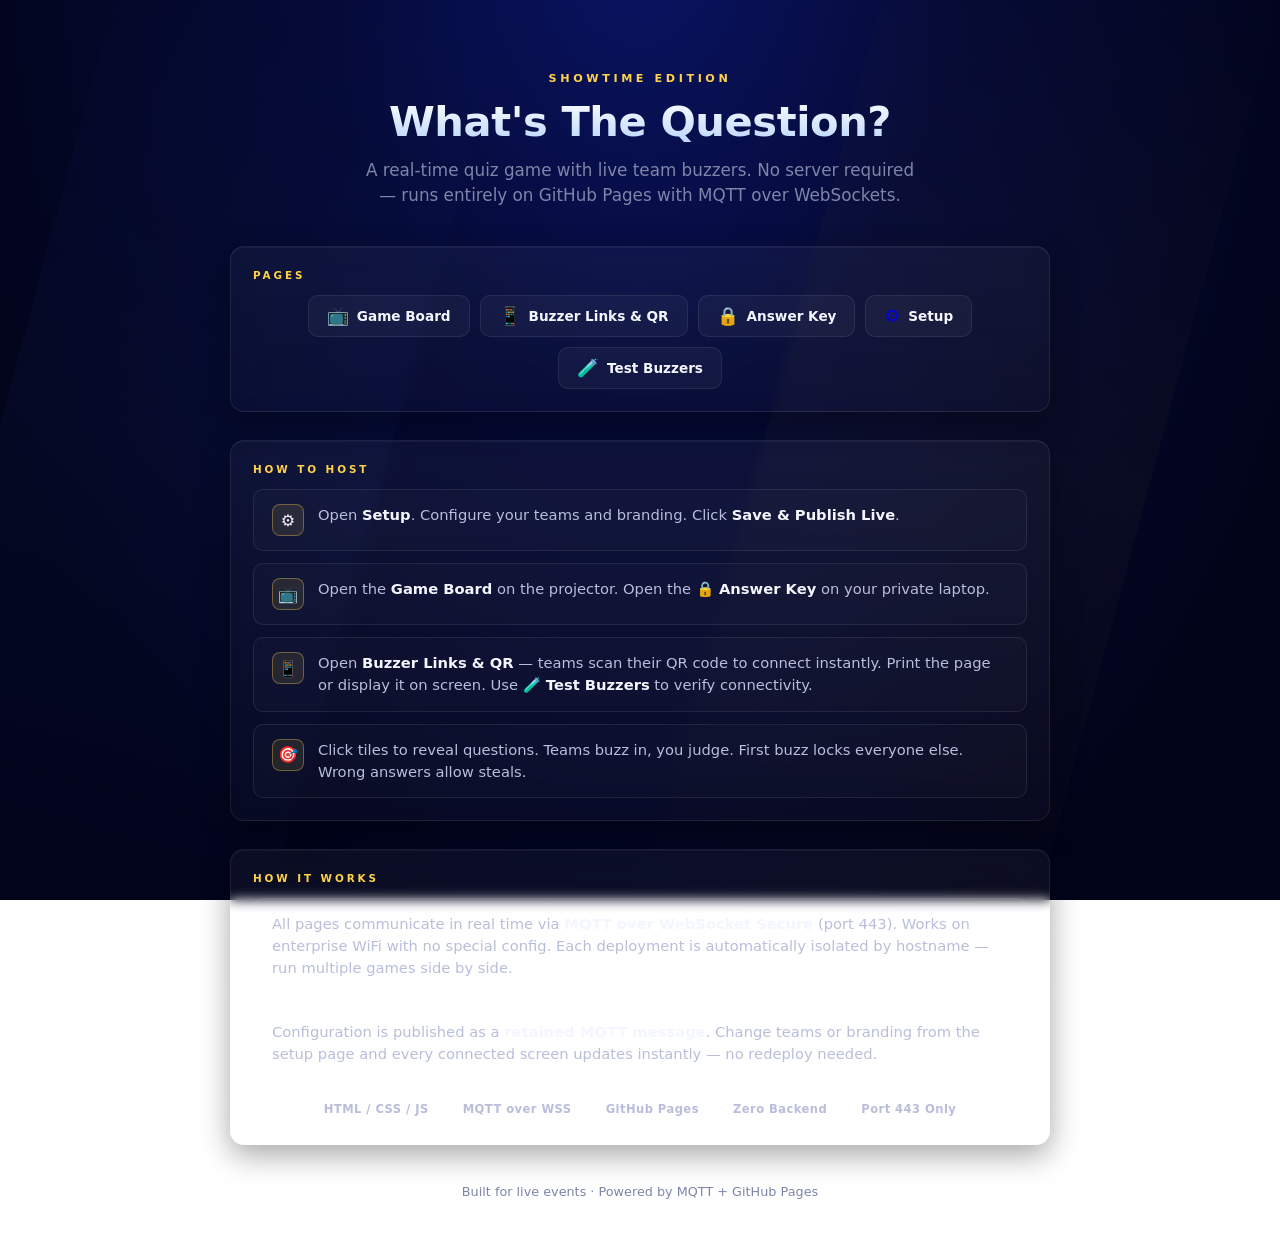
<file: index.html>
<!DOCTYPE html>
<html lang="en">
<head>
    <meta charset="UTF-8">
    <meta name="viewport" content="width=device-width, initial-scale=1.0">
    <title>What's The Question? — Host Guide</title>
    <link rel="stylesheet" href="showtime-shared.css">
    <style>
        body {
            min-height: 100vh;
            padding: 32px 20px 60px;
        }
        .container {
            position: relative;
            z-index: 1;
            max-width: 820px;
            margin: 0 auto;
            display: flex;
            flex-direction: column;
            gap: 28px;
        }

        .hero {
            text-align: center;
            padding: 40px 0 10px;
            animation: show-fade-up 0.6s ease-out both;
        }
        .hero-eyebrow {
            font-size: 0.7rem;
            color: var(--gold);
            letter-spacing: 0.32em;
            text-transform: uppercase;
            font-weight: 700;
            margin-bottom: 12px;
        }
        .hero h1 {
            font-size: 2.6rem;
            margin: 0 0 12px;
            font-weight: 800;
            background: linear-gradient(180deg, #ffffff 0%, #b8d4ff 100%);
            -webkit-background-clip: text;
            background-clip: text;
            -webkit-text-fill-color: transparent;
            letter-spacing: -0.01em;
        }
        .hero .tagline {
            color: var(--ink-mute);
            font-size: 1.05rem;
            line-height: 1.5;
            max-width: 560px;
            margin: 0 auto;
        }

        .section-label {
            font-size: 0.65rem;
            letter-spacing: 0.28em;
            text-transform: uppercase;
            color: var(--gold);
            font-weight: 700;
            margin-bottom: 14px;
        }

        .page-nav {
            display: flex;
            flex-wrap: wrap;
            gap: 10px;
            justify-content: center;
        }
        .page-link {
            display: inline-flex;
            align-items: center;
            gap: 8px;
            padding: 10px 18px;
            border-radius: 10px;
            background: rgba(255,255,255,0.04);
            border: 1px solid var(--line);
            text-decoration: none;
            transition: transform 0.15s ease, border-color 0.2s ease, box-shadow 0.2s ease;
        }
        .page-link:hover {
            transform: translateY(-2px);
            border-color: var(--gold-soft);
            box-shadow: 0 6px 20px rgba(255,210,74,0.12);
        }
        .page-link .icon { font-size: 1.1rem; }
        .page-link .name {
            font-size: 0.85rem;
            font-weight: 700;
            color: var(--ink);
        }
        .page-link .desc {
            font-size: 0.7rem;
            color: var(--ink-mute);
            margin-left: 2px;
        }

        .steps {
            display: flex;
            flex-direction: column;
            gap: 12px;
        }
        .step {
            display: flex;
            align-items: flex-start;
            gap: 14px;
            padding: 14px 18px;
            border-radius: 10px;
            background: rgba(255,255,255,0.02);
            border: 1px solid var(--line);
        }
        .step-num {
            width: 32px;
            height: 32px;
            border-radius: 8px;
            background: rgba(255,210,74,0.1);
            border: 1px solid var(--gold-soft);
            font-size: 1rem;
            display: flex;
            align-items: center;
            justify-content: center;
            flex-shrink: 0;
        }
        .step-text {
            font-size: 0.92rem;
            color: var(--ink-dim);
            line-height: 1.5;
        }
        .step-text strong { color: var(--ink); }

        .tech-pills {
            display: flex;
            flex-wrap: wrap;
            gap: 8px;
            justify-content: center;
        }
        .tech-pill {
            font-size: 0.72rem;
            font-weight: 600;
            padding: 5px 12px;
            border-radius: 999px;
            background: rgba(255,255,255,0.04);
            border: 1px solid var(--line);
            color: var(--ink-dim);
            letter-spacing: 0.04em;
        }

        .footer-note {
            text-align: center;
            font-size: 0.8rem;
            color: var(--ink-mute);
            padding-top: 10px;
            border-top: 1px solid var(--line);
        }

        .anim-1 { animation: show-fade-up 0.5s ease-out both 0.1s; }
        .anim-2 { animation: show-fade-up 0.5s ease-out both 0.2s; }
        .anim-3 { animation: show-fade-up 0.5s ease-out both 0.3s; }
        .anim-4 { animation: show-fade-up 0.5s ease-out both 0.4s; }
    </style>
</head>
<body>
    <div id="starfield"></div>
    <div class="container">

        <div class="hero">
            <div class="hero-eyebrow">Showtime Edition</div>
            <h1>What's The Question?</h1>
            <p class="tagline">A real-time quiz game with live team buzzers. No server required — runs entirely on GitHub Pages with MQTT over WebSockets.</p>
        </div>

        <div class="show-card anim-1">
            <div class="section-label">Pages</div>
            <div class="page-nav">
                <a href="game.html" target="_blank" class="page-link">
                    <span class="icon">📺</span>
                    <span class="name">Game Board</span>
                </a>
                <a href="buzzer-links.html" target="_blank" class="page-link">
                    <span class="icon">📱</span>
                    <span class="name">Buzzer Links & QR</span>
                </a>
                <a href="answer-key.html" target="_blank" class="page-link">
                    <span class="icon">🔒</span>
                    <span class="name">Answer Key</span>
                </a>
                <a href="setup.html" target="_blank" class="page-link">
                    <span class="icon">⚙️</span>
                    <span class="name">Setup</span>
                </a>
                <a href="test-buzzers.html" target="_blank" class="page-link">
                    <span class="icon">🧪</span>
                    <span class="name">Test Buzzers</span>
                </a>
            </div>
        </div>

        <div class="show-card anim-2">
            <div class="section-label">How to Host</div>
            <div class="steps">
                <div class="step">
                    <div class="step-num">⚙️</div>
                    <div class="step-text">Open <strong>Setup</strong>. Configure your teams and branding. Click <strong>Save &amp; Publish Live</strong>.</div>
                </div>
                <div class="step">
                    <div class="step-num">📺</div>
                    <div class="step-text">Open the <strong>Game Board</strong> on the projector. Open the <strong>🔒 Answer Key</strong> on your private laptop.</div>
                </div>
                <div class="step">
                    <div class="step-num">📱</div>
                    <div class="step-text">Open <strong>Buzzer Links &amp; QR</strong> — teams scan their QR code to connect instantly. Print the page or display it on screen. Use <strong>🧪 Test Buzzers</strong> to verify connectivity.</div>
                </div>
                <div class="step">
                    <div class="step-num">🎯</div>
                    <div class="step-text">Click tiles to reveal questions. Teams buzz in, you judge. First buzz locks everyone else. Wrong answers allow steals.</div>
                </div>
            </div>
        </div>

        <div class="show-card anim-3">
            <div class="section-label">How It Works</div>
            <div class="steps">
                <div class="step">
                    <div class="step-text">All pages communicate in real time via <strong>MQTT over WebSocket Secure</strong> (port 443). Works on enterprise WiFi with no special config. Each deployment is automatically isolated by hostname — run multiple games side by side.</div>
                </div>
                <div class="step">
                    <div class="step-text">Configuration is published as a <strong>retained MQTT message</strong>. Change teams or branding from the setup page and every connected screen updates instantly — no redeploy needed.</div>
                </div>
            </div>
            <div style="margin-top: 16px;">
                <div class="tech-pills">
                    <span class="tech-pill">HTML / CSS / JS</span>
                    <span class="tech-pill">MQTT over WSS</span>
                    <span class="tech-pill">GitHub Pages</span>
                    <span class="tech-pill">Zero Backend</span>
                    <span class="tech-pill">Port 443 Only</span>
                </div>
            </div>
        </div>

        <div class="footer-note anim-4">
            Built for live events · Powered by MQTT + GitHub Pages
        </div>

    </div>

    <script src="showtime-stars.js"></script>
    <script>buildStarfield(50);</script>
</body>
</html>
</file>
<file: showtime-shared.css>
/* ============================================================
   SHOWTIME — shared styling for all Jeopardy pages
   Used by buzzer_v2.html, answer-key_v2.html, setup_v2.html
   Mirrors the design DNA of game.html
   ============================================================ */

:root {
    --gold: #ffd24a;
    --gold-deep: #f5b400;
    --gold-soft: rgba(255, 210, 74, 0.35);
    --bg-deep: #02041a;
    --bg-mid: #050a36;
    --bg-hi: #0a1466;
    --ink: #f4f6ff;
    --ink-dim: #b8bedb;
    --ink-mute: #7e85a8;
    --line: rgba(255, 255, 255, 0.08);
    --line-strong: rgba(255, 210, 74, 0.4);
    --ok: #34d266;
    --bad: #ff5b6e;
    --warn: #ffc107;
}

* { box-sizing: border-box; }

html, body {
    margin: 0;
    padding: 0;
}

body {
    font-family: 'Segoe UI', system-ui, -apple-system, sans-serif;
    background: radial-gradient(ellipse at 50% -10%, var(--bg-hi) 0%, var(--bg-mid) 35%, var(--bg-deep) 80%) fixed;
    color: var(--ink);
    min-height: 100vh;
    position: relative;
    overflow-x: hidden;
}

/* ====== STARFIELD ====== */
#starfield {
    position: fixed;
    inset: 0;
    pointer-events: none;
    z-index: 0;
    overflow: hidden;
}
.star {
    position: absolute;
    background: white;
    border-radius: 50%;
    opacity: 0;
    animation: twinkle var(--dur, 4s) ease-in-out infinite;
    animation-delay: var(--delay, 0s);
}
@keyframes twinkle {
    0%, 100% { opacity: 0; transform: scale(0.6); }
    50% { opacity: var(--peak, 0.7); transform: scale(1); }
}
#starfield::before, #starfield::after {
    content: '';
    position: absolute;
    top: -20%;
    width: 30vw;
    height: 140vh;
    background: linear-gradient(180deg, transparent, rgba(80, 130, 255, 0.04), transparent);
    transform: rotate(15deg);
    animation: beam-drift 22s linear infinite;
}
#starfield::after {
    left: 60%;
    animation-duration: 30s;
    animation-delay: -10s;
    background: linear-gradient(180deg, transparent, rgba(255, 210, 74, 0.03), transparent);
}
@keyframes beam-drift {
    0% { transform: translateX(-50vw) rotate(15deg); }
    100% { transform: translateX(150vw) rotate(15deg); }
}

/* ensure real content sits above starfield */
.surface { position: relative; z-index: 1; }

/* ====== HEADER (shared) ====== */
.show-header {
    position: relative;
    z-index: 1;
    background: linear-gradient(180deg, rgba(8,12,55,0.92) 0%, rgba(2,4,26,0.85) 100%);
    backdrop-filter: blur(10px);
    padding: 14px 28px;
    display: flex;
    justify-content: space-between;
    align-items: center;
    border-bottom: 1px solid var(--gold-soft);
    box-shadow: 0 0 60px rgba(0,0,80,0.5) inset, 0 6px 30px rgba(0,0,0,0.4);
    flex-wrap: wrap;
    gap: 14px;
}
.show-header::after {
    content: '';
    position: absolute;
    left: 0; right: 0; bottom: -2px;
    height: 2px;
    background: linear-gradient(90deg, transparent 0%, rgba(255,210,74,0.2) 15%, var(--gold) 50%, rgba(255,210,74,0.2) 85%, transparent 100%);
    box-shadow: 0 0 18px rgba(255,210,74,0.6);
    animation: header-underline-pulse 4s ease-in-out infinite;
}
@keyframes header-underline-pulse {
    0%, 100% { opacity: 0.6; }
    50% { opacity: 1; }
}
.header-left {
    display: flex;
    align-items: center;
    gap: 18px;
}
.show-header .show-logo {
    height: 38px;
    background: white;
    padding: 5px 10px;
    border-radius: 7px;
    box-shadow: 0 4px 14px rgba(0,0,0,0.4), 0 0 0 1px rgba(255,255,255,0.2);
}
.show-eyebrow {
    font-size: 0.65rem;
    letter-spacing: 0.22em;
    text-transform: uppercase;
    color: var(--gold);
    font-weight: 700;
    opacity: 0.85;
    margin-bottom: 3px;
}
.show-title {
    font-size: 1.4rem;
    font-weight: 700;
    color: var(--ink);
    margin: 0;
    line-height: 1;
    letter-spacing: 0.01em;
}
.show-badge {
    display: inline-flex;
    align-items: center;
    gap: 6px;
    margin-left: 12px;
    padding: 4px 10px;
    border-radius: 999px;
    background: rgba(255, 210, 74, 0.12);
    border: 1px solid var(--gold-soft);
    color: var(--gold);
    font-size: 0.7rem;
    font-weight: 700;
    letter-spacing: 0.12em;
    text-transform: uppercase;
}

/* status pill */
.show-pill {
    font-size: 0.7rem;
    font-weight: 700;
    letter-spacing: 0.14em;
    text-transform: uppercase;
    padding: 6px 12px;
    border-radius: 999px;
    background: rgba(255,255,255,0.05);
    border: 1px solid var(--line);
    color: var(--ink-dim);
    display: inline-flex;
    align-items: center;
    gap: 7px;
    transition: all 0.25s ease;
}
.show-pill.connected {
    color: var(--ok);
    border-color: rgba(52, 210, 102, 0.4);
    background: rgba(52, 210, 102, 0.1);
    box-shadow: 0 0 14px rgba(52, 210, 102, 0.25);
}
.show-pill.disconnected {
    color: var(--bad);
    border-color: rgba(255, 91, 110, 0.4);
    background: rgba(255, 91, 110, 0.1);
}
.show-pill .dot {
    width: 7px; height: 7px;
    border-radius: 50%;
    background: currentColor;
    box-shadow: 0 0 8px currentColor;
    animation: dot-pulse 2s ease-in-out infinite;
}
@keyframes dot-pulse {
    0%, 100% { opacity: 1; transform: scale(1); }
    50% { opacity: 0.55; transform: scale(0.85); }
}

/* ====== BUTTONS ====== */
.show-btn {
    font-family: inherit;
    font-weight: 700;
    letter-spacing: 0.06em;
    text-transform: uppercase;
    padding: 12px 22px;
    font-size: 0.95rem;
    border: 1px solid var(--line);
    border-radius: 10px;
    background: rgba(255,255,255,0.04);
    color: var(--ink);
    cursor: pointer;
    transition: transform 0.15s ease, box-shadow 0.2s ease, background 0.2s ease, border-color 0.2s ease;
    box-shadow: 0 4px 14px rgba(0,0,0,0.3), inset 0 1px 0 rgba(255,255,255,0.08);
}
.show-btn:hover { transform: translateY(-2px); border-color: rgba(255,255,255,0.18); }
.show-btn:active { transform: translateY(1px); }
.show-btn:disabled { opacity: 0.45; cursor: not-allowed; transform: none; }

.show-btn--primary {
    background: linear-gradient(180deg, #1c8eff 0%, #0c5fd1 100%);
    border-color: rgba(120, 180, 255, 0.4);
    color: white;
}
.show-btn--primary:hover { box-shadow: 0 6px 20px rgba(28, 142, 255, 0.45); }

.show-btn--gold {
    background: linear-gradient(180deg, var(--gold) 0%, var(--gold-deep) 100%);
    border-color: rgba(255, 220, 100, 0.6);
    color: #1a1200;
}
.show-btn--gold:hover { box-shadow: 0 6px 22px rgba(255, 210, 74, 0.55); }

.show-btn--success {
    background: linear-gradient(180deg, #2fd654 0%, #189a3a 100%);
    border-color: rgba(80, 230, 130, 0.5);
    color: white;
}
.show-btn--danger {
    background: linear-gradient(180deg, #ff5b6e 0%, #c4243a 100%);
    border-color: rgba(255, 130, 145, 0.5);
    color: white;
}
.show-btn--ghost {
    background: rgba(255,255,255,0.04);
    color: var(--ink-dim);
}
.show-btn--sm { padding: 8px 14px; font-size: 0.8rem; }

/* ====== CARDS / PANELS ====== */
.show-card {
    background: linear-gradient(180deg, rgba(255,255,255,0.04), rgba(255,255,255,0.02));
    border: 1px solid var(--line);
    border-radius: 14px;
    padding: 22px;
    box-shadow: 0 10px 30px rgba(0,0,0,0.35), inset 0 1px 0 rgba(255,255,255,0.04);
    backdrop-filter: blur(6px);
}
.show-card--gold {
    border-color: var(--gold-soft);
    box-shadow: 0 10px 30px rgba(0,0,0,0.4), 0 0 28px rgba(255, 210, 74, 0.12), inset 0 1px 0 rgba(255,210,74,0.15);
}

/* ====== INPUTS ====== */
.show-input, .show-textarea {
    font-family: inherit;
    width: 100%;
    padding: 12px 14px;
    font-size: 1rem;
    color: var(--ink);
    background: rgba(0,0,0,0.32);
    border: 1.5px solid var(--line);
    border-radius: 9px;
    transition: border-color 0.2s ease, box-shadow 0.2s ease;
}
.show-input:focus, .show-textarea:focus {
    outline: none;
    border-color: var(--gold);
    box-shadow: 0 0 0 3px rgba(255, 210, 74, 0.18);
}
.show-input::placeholder, .show-textarea::placeholder { color: var(--ink-mute); }

.show-label {
    font-size: 0.7rem;
    color: var(--ink-mute);
    text-transform: uppercase;
    letter-spacing: 0.14em;
    font-weight: 700;
    display: block;
    margin-bottom: 6px;
}

/* ====== ENTRANCE ANIMATIONS ====== */
@keyframes show-fade-up {
    from { opacity: 0; transform: translateY(14px); }
    to { opacity: 1; transform: translateY(0); }
}
@keyframes show-fade-in {
    from { opacity: 0; }
    to { opacity: 1; }
}
@keyframes show-pop {
    from { opacity: 0; transform: scale(0.94); }
    to { opacity: 1; transform: scale(1); }
}
.show-anim-fadeup { animation: show-fade-up 0.6s ease-out both; }
.show-anim-fadein { animation: show-fade-in 0.6s ease-out both; }
.show-anim-pop { animation: show-pop 0.45s cubic-bezier(0.2, 0.9, 0.3, 1.2) both; }

@media (prefers-reduced-motion: reduce) {
    .show-anim-fadeup, .show-anim-fadein, .show-anim-pop, .star,
    #starfield::before, #starfield::after, .show-header::after, .show-pill .dot {
        animation: none !important;
    }
}
</file>
